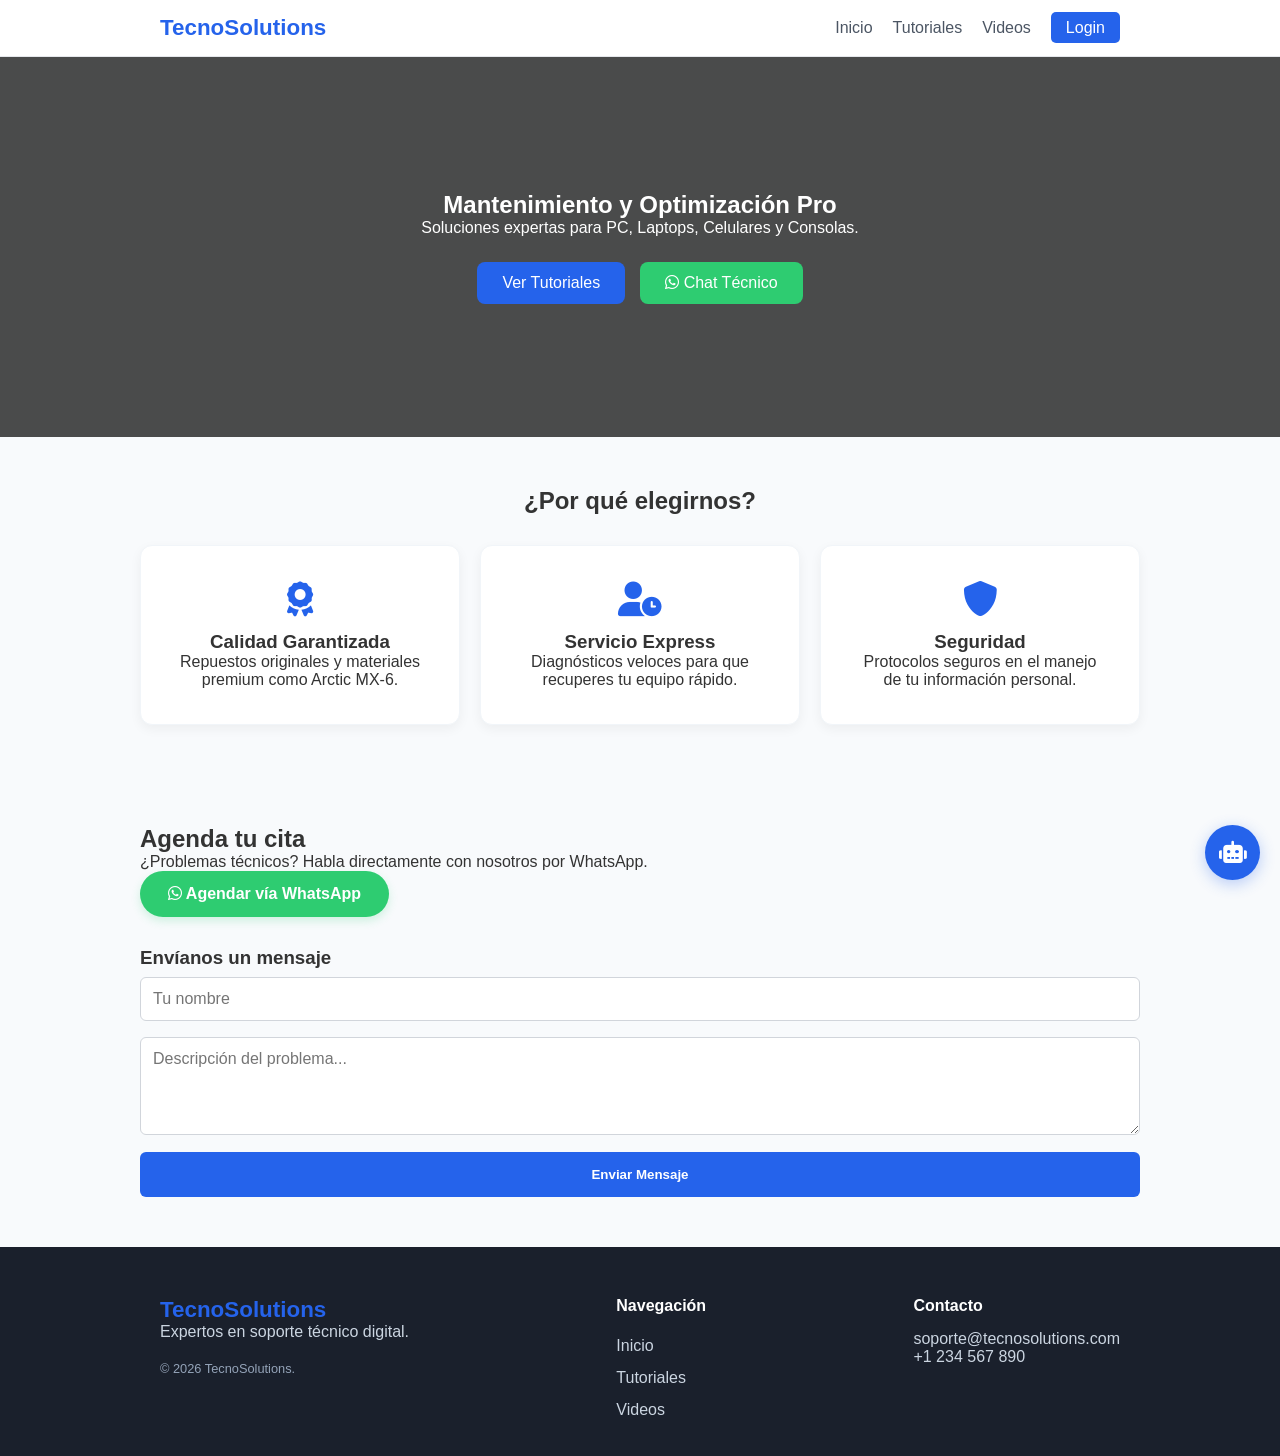
<file: index.html>
<!DOCTYPE html>
<html lang="es">
<head>
    <meta charset="UTF-8">
    <meta name="viewport" content="width=device-width, initial-scale=1.0">
    <title>TecnoSolutions | Versión Final</title>
    <link rel="stylesheet" href="styles.css">
    <link rel="stylesheet" href="https://cdnjs.cloudflare.com/ajax/libs/font-awesome/6.0.0/css/all.min.css">
</head>
<body>
    <header>
        <div class="container header-content">
            <a href="index.html" class="logo">TecnoSolutions</a>
            <nav>
                <ul>
                    <li><a href="index.html">Inicio</a></li>
                    <li><a href="tutoriales.html">Tutoriales</a></li>
                    <li><a href="videos.html">Videos</a></li>
                    <li id="auth-btn-container"><a href="registro.html" class="btn-nav">Login</a></li>
                </ul>
            </nav>
        </div>
    </header>

    <section class="hero-bg">
        <div class="hero-overlay">
            <h1>Mantenimiento y Optimización Pro</h1>
            <p>Soluciones expertas para PC, Laptops, Celulares y Consolas.</p>
            <div class="hero-btns">
                <a href="tutoriales.html" class="btn-hero-blue">Ver Tutoriales</a>
                <a href="https://wa.me/1234567890" class="btn-hero-green"><i class="fab fa-whatsapp"></i> Chat Técnico</a>
            </div>
        </div>
    </section>

    <section class="container section-padding">
        <h2 class="center-text">¿Por qué elegirnos?</h2>
        <div class="grid-3">
            <div class="info-card">
                <i class="fas fa-award blue-icon"></i>
                <h3>Calidad Garantizada</h3>
                <p>Repuestos originales y materiales premium como Arctic MX-6.</p>
            </div>
            <div class="info-card">
                <i class="fas fa-user-clock blue-icon"></i>
                <h3>Servicio Express</h3>
                <p>Diagnósticos veloces para que recuperes tu equipo rápido.</p>
            </div>
            <div class="info-card">
                <i class="fas fa-shield-alt blue-icon"></i>
                <h3>Seguridad</h3>
                <p>Protocolos seguros en el manejo de tu información personal.</p>
            </div>
        </div>
    </section>

    <section class="container section-padding">
        <div class="contact-section">
            <h2>Agenda tu cita</h2>
            <p>¿Problemas técnicos? Habla directamente con nosotros por WhatsApp.</p>
            <a href="https://wa.me/1234567890" class="btn-whatsapp-pill">
                <i class="fab fa-whatsapp"></i> Agendar vía WhatsApp
            </a>
            
            <div class="message-form-box">
                <h3>Envíanos un mensaje</h3>
                <form id="contactForm">
                    <input type="text" placeholder="Tu nombre" class="input-modern" required>
                    <textarea placeholder="Descripción del problema..." class="input-modern" rows="4" required></textarea>
                    <button type="submit" class="btn-blue-full">Enviar Mensaje</button>
                </form>
            </div>
        </div>
    </section>

    <div class="ai-box" id="ai-chat">
        <div class="ai-header">Asistente IA</div>
        <div class="ai-body" id="chat-content">
            <div class="ai-bubble-msg">¡Hola! 👋 ¿En qué dispositivo tienes problemas hoy?</div>
        </div>
        <div class="ai-footer">
            <input type="text" id="chat-input" placeholder="Escribe aquí..." onkeypress="handleChat(event)">
        </div>
    </div>
    <button class="ai-launcher" onclick="toggleChat()"><i class="fas fa-robot"></i></button>

    <footer class="footer-final">
        <div class="container footer-grid">
            <div class="f-col">
                <span class="logo">TecnoSolutions</span>
                <p>Expertos en soporte técnico digital.</p>
                <p class="copy">© 2026 TecnoSolutions.</p>
            </div>
            <div class="f-col">
                <h4>Navegación</h4>
                <ul>
                    <li><a href="index.html">Inicio</a></li>
                    <li><a href="tutoriales.html">Tutoriales</a></li>
                    <li><a href="videos.html">Videos</a></li>
                </ul>
            </div>
            <div class="f-col">
                <h4>Contacto</h4>
                <p>soporte@tecnosolutions.com</p>
                <p>+1 234 567 890</p>
            </div>
        </div>
    </footer>

    <script src="script.js"></script>
</body>
</html>
</file>
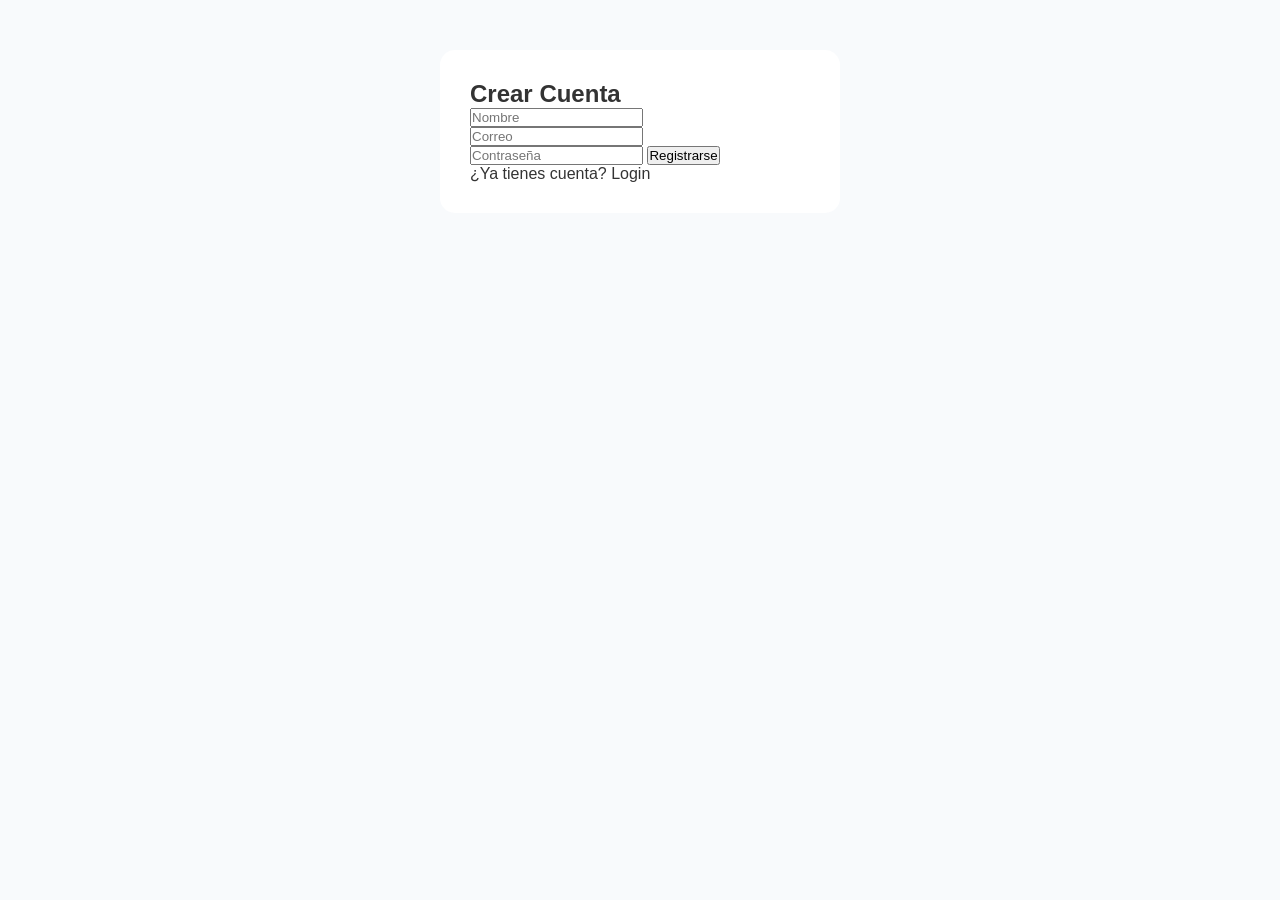
<file: perfil.html>
<!DOCTYPE html>
<html lang="es">
<head>
    <meta charset="UTF-8">
    <title>Mi Perfil | TecnoSolutions</title>
    <link rel="stylesheet" href="styles.css">
    <link rel="stylesheet" href="https://cdnjs.cloudflare.com/ajax/libs/font-awesome/6.0.0/css/all.min.css">
</head>
<body>
    <header><div class="container header-content"><a href="index.html" class="logo">TecnoSolutions</a><div id="auth-btn-container"></div></div></header>
    <section class="container section-padding">
        <div class="profile-card">
            <div class="profile-header">
                <i class="fas fa-user-circle" style="font-size: 80px; color: #2563eb;"></i>
                <h2 id="display-name" style="margin: 15px 0;">Usuario</h2>
                <p id="display-email">correo@ejemplo.com</p>
            </div>
            <div class="profile-body">
                <button class="btn-submit" onclick="cerrarSesion()" style="background: #ef4444;">Cerrar Sesión</button>
            </div>
        </div>
    </section>
    <script src="script.js"></script>
    <script>
        document.addEventListener('DOMContentLoaded', () => {
            const user = JSON.parse(localStorage.getItem('userSession'));
            if (!user) window.location.href = "registro.html";
            document.getElementById('display-name').textContent = user.name;
            document.getElementById('display-email').textContent = user.email;
        });
    </script>
</body>
</html>
</file>
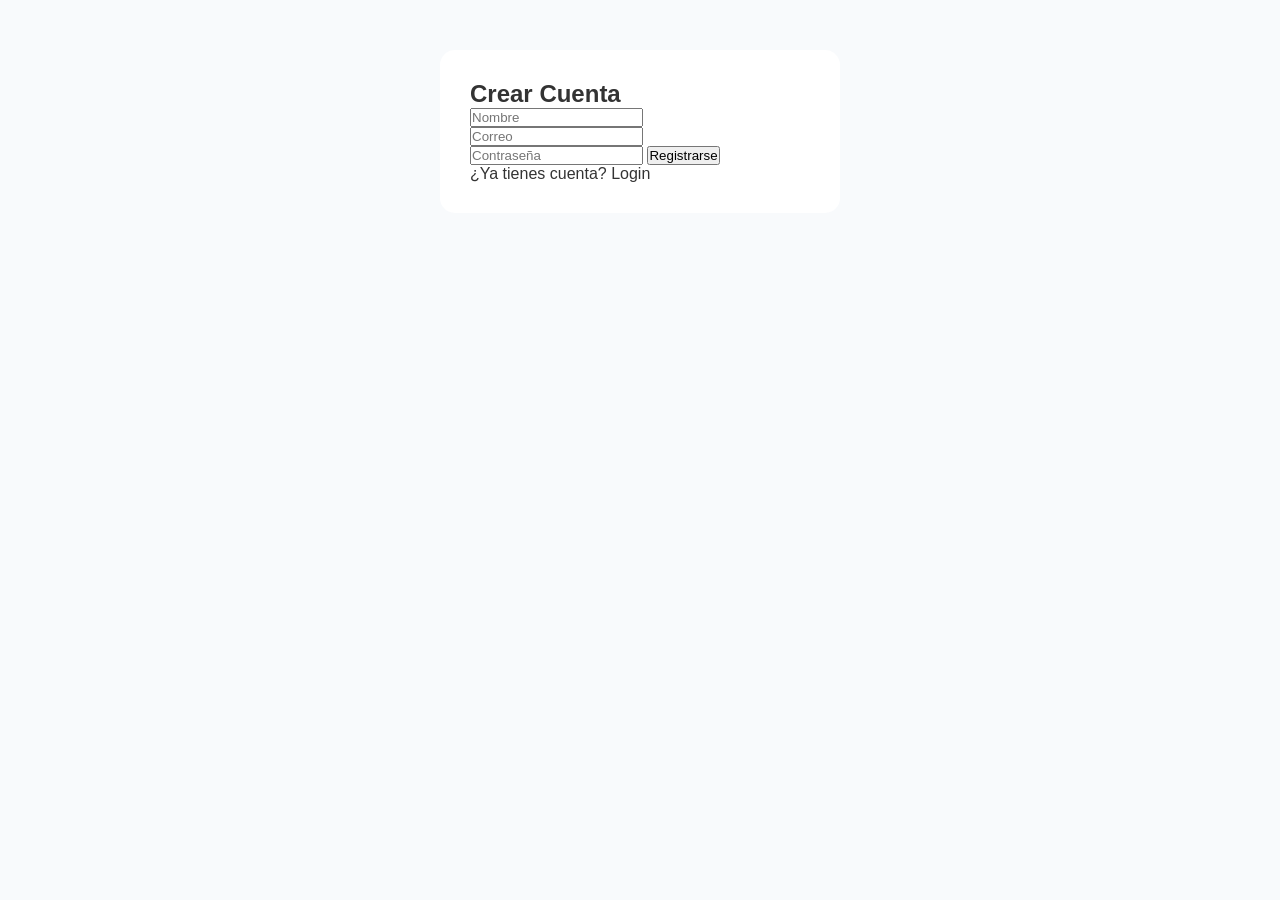
<file: registro.html>
<!DOCTYPE html>
<html lang="es">
<head>
    <meta charset="UTF-8">
    <title>Acceso | TecnoSolutions</title>
    <link rel="stylesheet" href="styles.css">
</head>
<body class="bg-alt">
    <div class="container section-padding">
        <div id="auth-forms" class="auth-card" style="max-width: 400px; margin: auto; background: white; padding: 30px; border-radius: 15px;">
            <div id="register-section">
                <h2>Crear Cuenta</h2>
                <form onsubmit="handleAuth(event, 'register')">
                    <input type="text" id="reg-name" class="form-input" placeholder="Nombre" required>
                    <input type="email" id="reg-email" class="form-input" placeholder="Correo" required>
                    <input type="password" id="reg-pass" class="form-input" placeholder="Contraseña" required>
                    <button type="submit" class="btn-submit-pro">Registrarse</button>
                </form>
                <p onclick="toggleAuth()" class="auth-link">¿Ya tienes cuenta? Login</p>
            </div>
            <div id="login-section" style="display:none;">
                <h2>Iniciar Sesión</h2>
                <form onsubmit="handleAuth(event, 'login')">
                    <input type="email" id="log-email" class="form-input" placeholder="Correo" required>
                    <input type="password" id="log-pass" class="form-input" placeholder="Contraseña" required>
                    <button type="submit" class="btn-submit-pro">Entrar</button>
                </form>
                <p onclick="toggleAuth()" class="auth-link">¿No tienes cuenta? Registro</p>
            </div>
        </div>

        <div id="profile-section" class="auth-card" style="display:none; max-width: 400px; margin: auto; background: white; padding: 30px; border-radius: 15px;">
            <h2>Mi Perfil</h2>
            <form onsubmit="handleUpdate(event)">
                <label>Nombre:</label>
                <input type="text" id="upd-name" class="form-input" required>
                <label>Correo:</label>
                <input type="email" id="upd-email" class="form-input" required>
                <label>Nueva Contraseña:</label>
                <input type="password" id="upd-pass" class="form-input" placeholder="Dejar en blanco para no cambiar">
                <button type="submit" class="btn-submit-pro" style="background:#10b981">Guardar Cambios</button>
            </form>
            <button onclick="window.location.href='index.html'" class="btn-submit-pro" style="background:#64748b; margin-top:10px">Volver</button>
        </div>
    </div>
    <script src="script.js"></script>
</body>
</html>
</file>
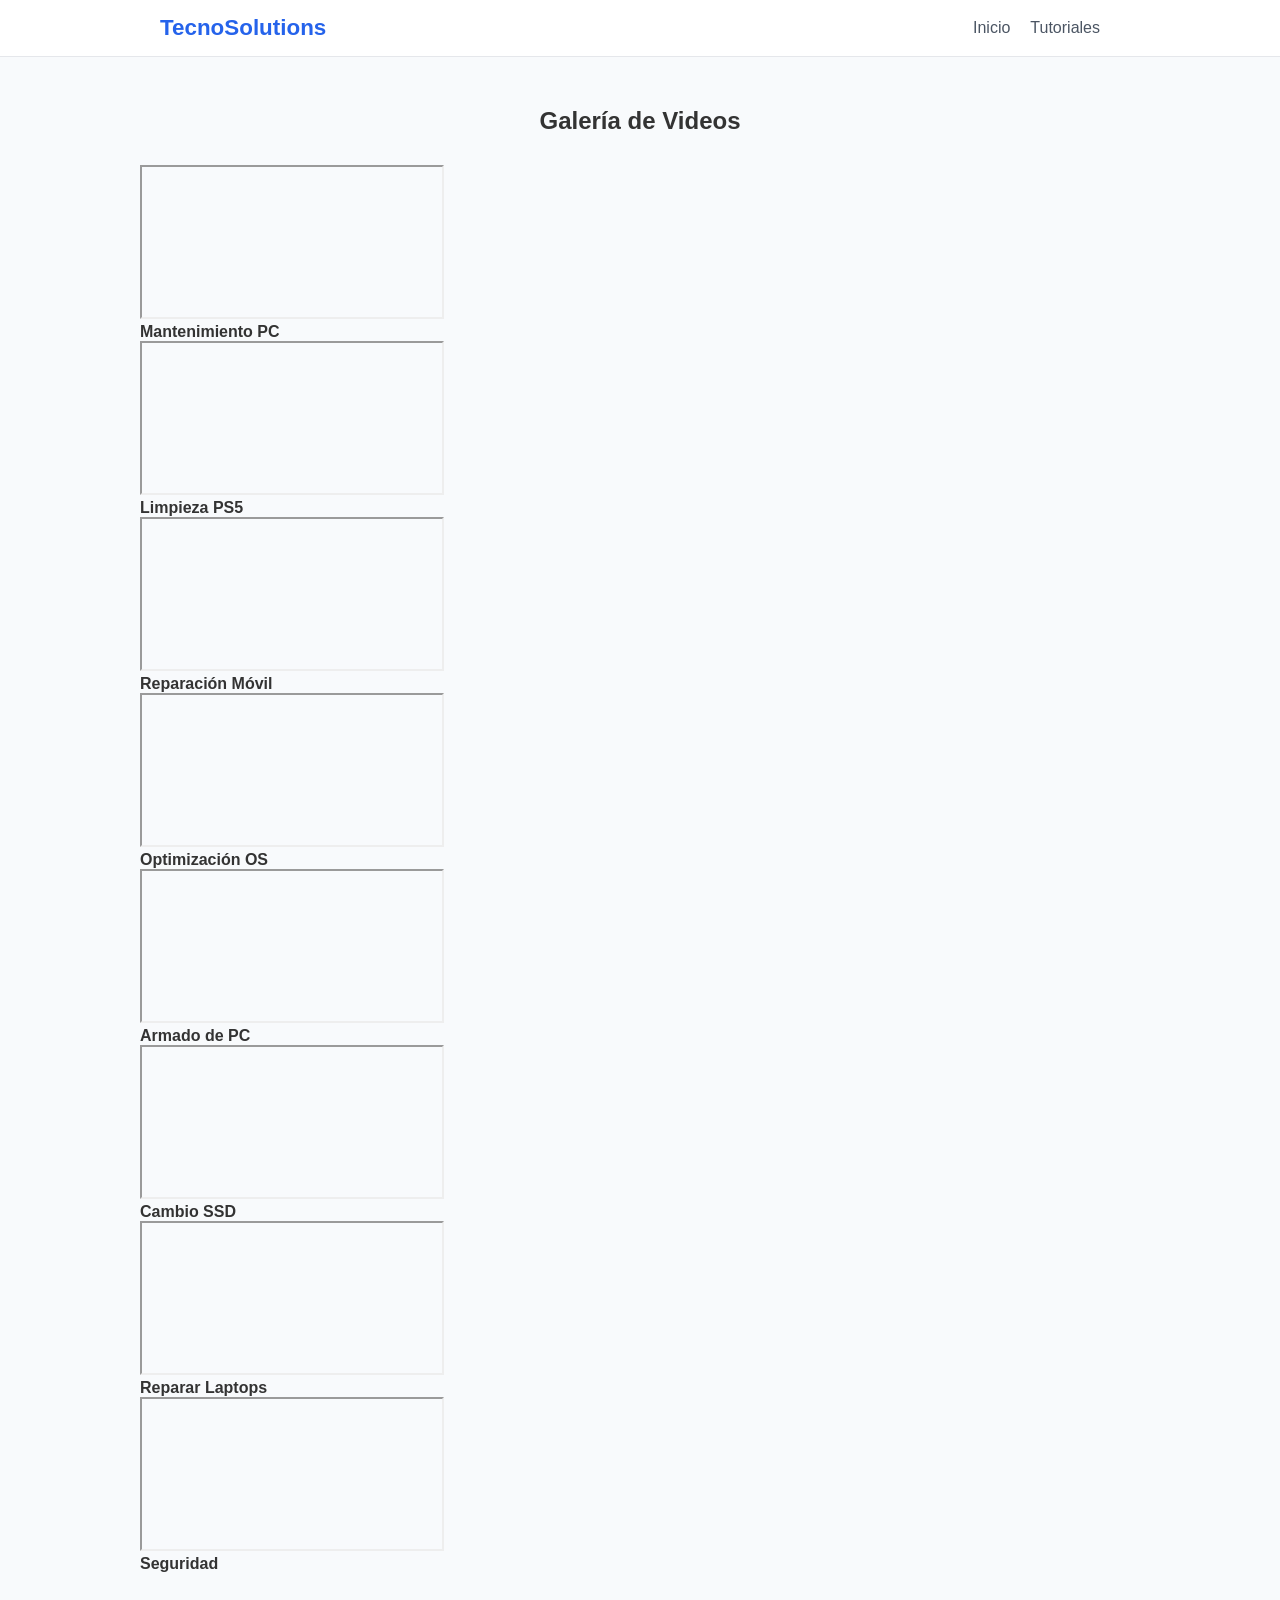
<file: videos.html>
<!DOCTYPE html>
<html lang="es">
<head>
    <meta charset="UTF-8">
    <title>Videos | TecnoSolutions</title>
    <link rel="stylesheet" href="styles.css">
</head>
<body>
    <header><div class="container header-content"><a href="index.html" class="logo">TecnoSolutions</a><nav><ul><li><a href="index.html">Inicio</a></li><li><a href="tutoriales.html">Tutoriales</a></li><li id="auth-btn-container"></li></ul></nav></div></header>

    <section class="container section-padding">
        <h2 class="center-text">Galería de Videos</h2>
        <div class="video-grid">
            <div class="video-card"><iframe src="https://www.youtube.com/embed/jW2XI2Y2RSY"></iframe><h4>Mantenimiento PC</h4></div>
            <div class="video-card"><iframe src="https://www.youtube.com/embed/Oia-nUis78A"></iframe><h4>Limpieza PS5</h4></div>
            <div class="video-card"><iframe src="https://www.youtube.com/embed/39W8E-2-O60"></iframe><h4>Reparación Móvil</h4></div>
            <div class="video-card"><iframe src="https://www.youtube.com/embed/L_tZ_nL_H8E"></iframe><h4>Optimización OS</h4></div>
            <div class="video-card"><iframe src="https://www.youtube.com/embed/4yP95_E-oF8"></iframe><h4>Armado de PC</h4></div>
            <div class="video-card"><iframe src="https://www.youtube.com/embed/8-W6f3XvR4k"></iframe><h4>Cambio SSD</h4></div>
            <div class="video-card"><iframe src="https://www.youtube.com/embed/XmE7A2A-1bY"></iframe><h4>Reparar Laptops</h4></div>
            <div class="video-card"><iframe src="https://www.youtube.com/embed/R_O91O_eKts"></iframe><h4>Seguridad</h4></div>
        </div>
    </section>
    <script src="script.js"></script>
</body>
</html>
</file>
<file: styles.css>
/* VARIABLES Y RESET */
:root { --blue: #2563eb; --green: #2ecc71; --dark: #1a202c; --gray: #f8fafc; }
* { box-sizing: border-box; margin: 0; padding: 0; font-family: 'Segoe UI', Tahoma, Geneva, Verdana, sans-serif; }
body { background: var(--gray); color: #333; }
.container { max-width: 1000px; margin: auto; padding: 0 20px; }
.section-padding { padding: 50px 0; }
.center-text { text-align: center; margin-bottom: 30px; }

/* HEADER */
header { background: white; padding: 15px 0; border-bottom: 1px solid #e5e7eb; position: sticky; top:0; z-index:1000; }
.header-content { display: flex; justify-content: space-between; align-items: center; }
.logo { font-size: 1.4rem; font-weight: bold; color: var(--blue); text-decoration: none; }
nav ul { list-style: none; display: flex; gap: 20px; align-items: center; }
nav a { text-decoration: none; color: #4b5563; font-weight: 500; }
.btn-nav { background: var(--blue); color: white !important; padding: 7px 15px; border-radius: 5px; }

/* HERO (Captura image_ec5e1e.jpg) */
.hero-bg { 
    background: linear-gradient(rgba(0,0,0,0.7), rgba(0,0,0,0.7)), url('https://images.unsplash.com/photo-1550745165-9bc0b252726f?q=80&w=2070');
    background-size: cover; background-position: center; height: 380px; display: flex; align-items: center; text-align: center; color: white;
}
.hero-overlay { width: 100%; }
.hero-btns { margin-top: 25px; display: flex; justify-content: center; gap: 15px; }
.btn-hero-blue { background: var(--blue); color: white; padding: 12px 25px; border-radius: 8px; text-decoration: none; }
.btn-hero-green { background: var(--green); color: white; padding: 12px 25px; border-radius: 8px; text-decoration: none; }

/* CARDS SERVICIOS (Captura image_ed350b.png) */
.grid-3 { display: grid; grid-template-columns: repeat(auto-fit, minmax(280px, 1fr)); gap: 20px; }
.info-card { background: white; padding: 35px; border-radius: 12px; text-align: center; box-shadow: 0 4px 12px rgba(0,0,0,0.05); border: 1px solid #f1f5f9; }
.blue-icon { color: var(--blue); font-size: 35px; margin-bottom: 15px; }

/* WHATSAPP PILL (Captura image_ec5b58.png) */
.btn-whatsapp-pill { 
    display: inline-block; background: var(--green); color: white; padding: 14px 28px; 
    border-radius: 50px; text-decoration: none; font-weight: bold; margin-bottom: 30px;
    box-shadow: 0 4px 10px rgba(46, 204, 113, 0.2); transition: 0.3s;
}

/* FORMULARIO (Captura image_ed471d.png) */
.input-modern { width: 100%; padding: 12px; margin: 8px 0; border: 1px solid #d1d5db; border-radius: 6px; font-size: 1rem; outline-color: var(--blue); }
.btn-blue-full { width: 100%; background: var(--blue); color: white; border: none; padding: 15px; border-radius: 6px; font-weight: bold; cursor: pointer; margin-top: 5px; }

/* ASISTENTE IA (Captura image_ec62bb.png) */
.ai-box { position: fixed; bottom: 85px; right: 25px; width: 310px; background: white; border-radius: 15px; box-shadow: 0 8px 30px rgba(0,0,0,0.12); display: none; flex-direction: column; overflow: hidden; z-index: 999; }
.ai-header { background: white; padding: 15px; font-weight: bold; border-bottom: 1px solid #f1f5f9; color: #1e293b; }
.ai-body { height: 280px; padding: 15px; overflow-y: auto; background: #fff; }
.ai-bubble-msg { background: #f1f5f9; padding: 12px; border-radius: 12px; font-size: 0.95rem; line-height: 1.4; color: #334155; max-width: 85%; }
.ai-footer { padding: 12px; border-top: 1px solid #f1f5f9; }
.ai-footer input { width: 100%; border: 1px solid #e2e8f0; padding: 10px; border-radius: 6px; outline: none; }
.ai-launcher { position: fixed; bottom: 20px; right: 20px; width: 55px; height: 55px; border-radius: 50%; background: var(--blue); color: white; border: none; cursor: pointer; font-size: 22px; box-shadow: 0 4px 15px rgba(37, 99, 235, 0.3); z-index: 1000; }

/* FOOTER (Captura image_ecb455.png) */
.footer-final { background: var(--dark); color: #cbd5e1; padding: 50px 0 30px; }
.footer-grid { display: flex; justify-content: space-between; gap: 30px; }
.f-col h4 { color: white; margin-bottom: 15px; }
.f-col ul { list-style: none; }
.f-col a { color: #cbd5e1; text-decoration: none; line-height: 2; }
.copy { margin-top: 20px; font-size: 0.8rem; color: #94a3b8; }

/* BOTONES TUTORIALES (image_ed3498.png) */
.filter-btn { border: 1px solid #333; background: white; padding: 4px 10px; cursor: pointer; font-size: 14px; margin-right: 5px; }
.filter-btn.active { background: #e5e7eb; }
</file>
